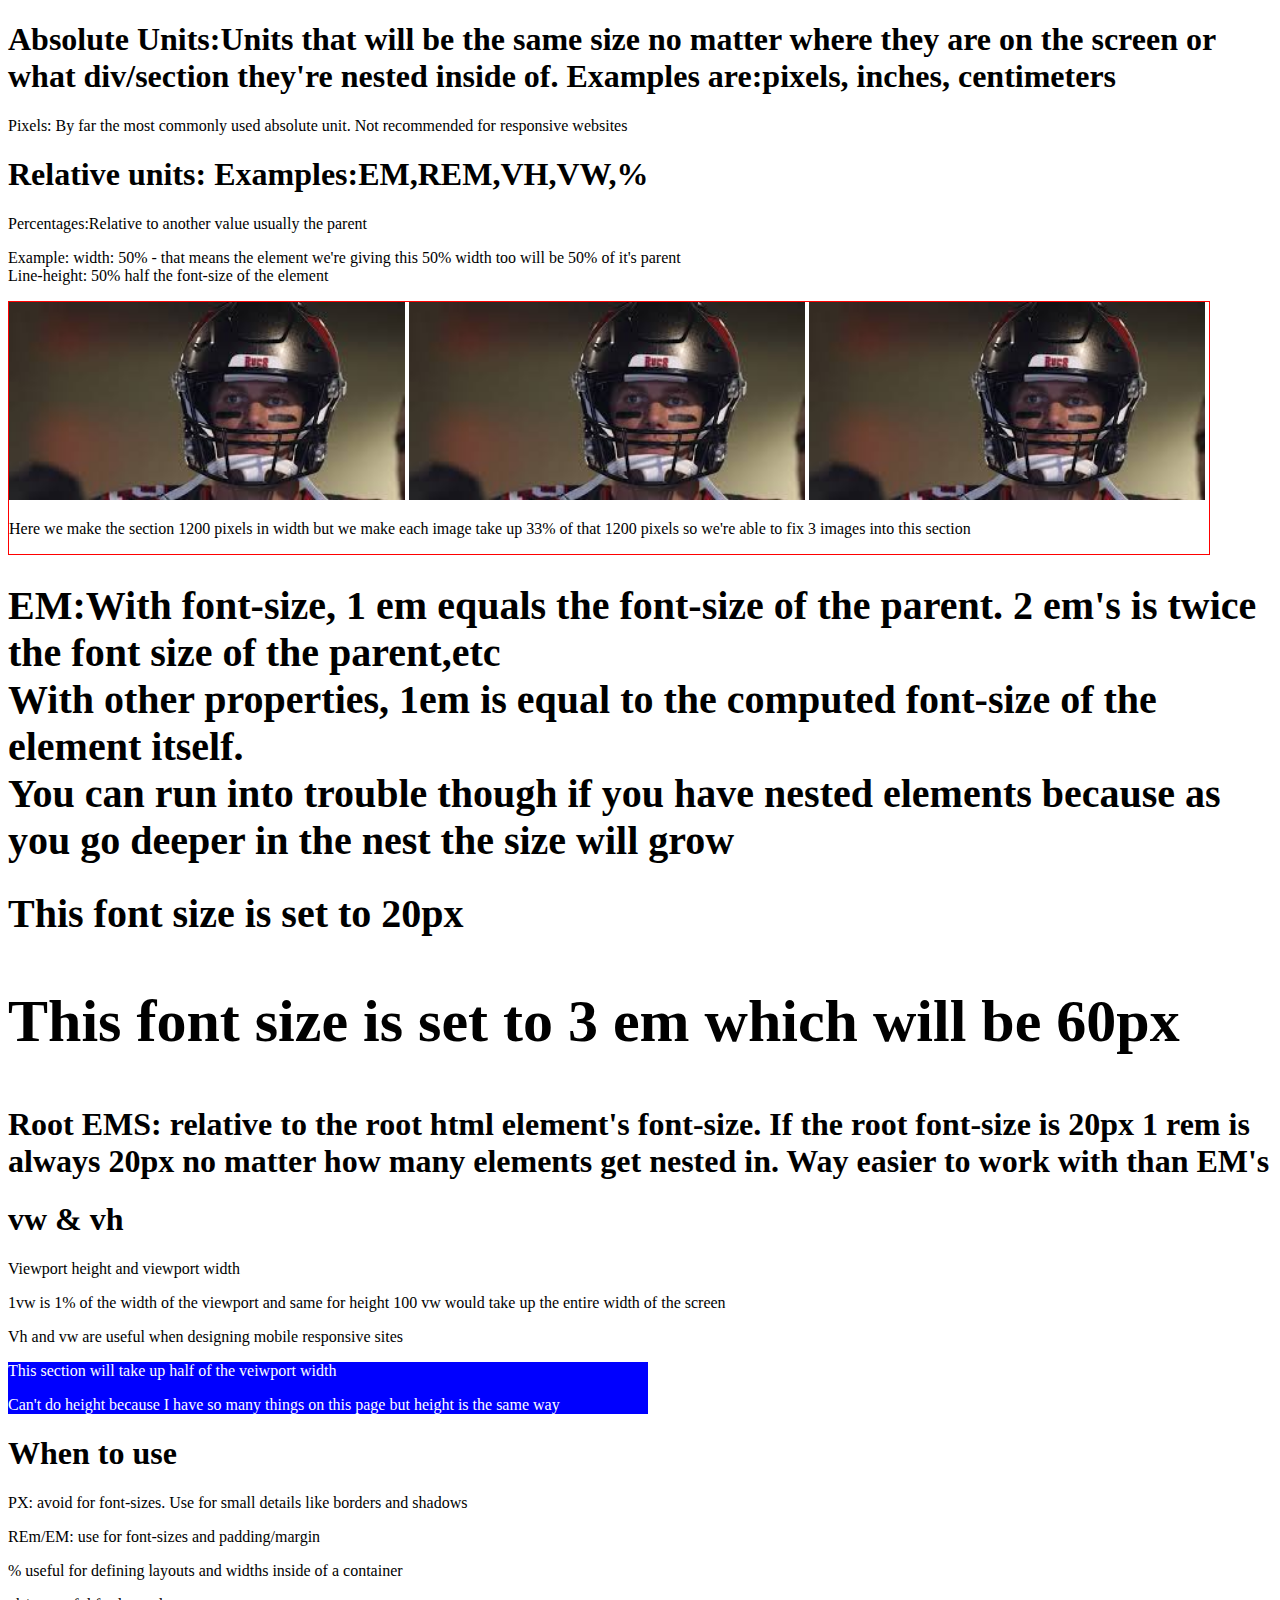
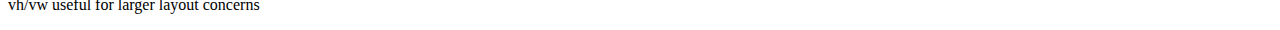
<file: day 6 CSS Units/index.html>
<!DOCTYPE html>
<html>
    <head>
        <title>Css Units</title>
        <link rel="stylesheet" href="style.css">
    </head>
    <body>
        <h1>Absolute Units:Units that will be the same size no matter where they are on the screen or what div/section 
            they're nested inside of. Examples are:pixels, inches, centimeters
        </h1>
        <p>Pixels: By far the most commonly used absolute unit. Not recommended for responsive websites</p>
        <h1>
            Relative units: Examples:EM,REM,VH,VW,%
        </h1>
        <p>Percentages:Relative to another value usually the parent</p>
        <p>Example: width: 50% - that means the element we're giving this 50% width too will be 50% of it's parent 
            <br> Line-height: 50% half the font-size of the element </p>
        <section id="image-percentage">
            <img id="tombrady" src="tombrady.jpeg" alt="tom brady picture">
            <img id="tombrady" src="tombrady.jpeg" alt="tom brady picture">
            <img id="tombrady" src="tombrady.jpeg" alt="tom brady picture">
            <p>Here we make the section 1200 pixels in width but we make each image take up 
                33% of that 1200 pixels so we're able to fix 3 images into this section
            </p>
        </section>
        <section id="em">
            <h1>EM:With font-size, 1 em equals the font-size of the parent. 2 em's is twice the font size of the parent,etc
                <br>With other properties, 1em is equal to the computed font-size of the element itself.
                <br>You can run into trouble though if you have nested elements because as you go deeper in the nest the size will grow
            </h1>
            <h1>This font size is set to 20px</h1>
            <h2 id="em-h2">This font size is set to 3 em which will be 60px</h2>
        </section>
        <section id="rem">
            <h1>Root EMS: relative to the root html element's font-size. If the root font-size is 20px 1 rem is always
                20px no matter how many elements get nested in. Way easier to work with than EM's
            </h1>
        </section>
        <section>
            <h1>vw & vh</h1>
            <p>Viewport height and viewport width</p>
            <p>1vw is 1% of the width of the viewport and same for height 100 vw would take up
                the entire width of the screen
            </p>
            <p>Vh and vw are useful when designing mobile responsive sites</p>
        </section>
        <section id="vw">
            <p>This section will take up half of the veiwport width</p>
            <p>Can't do height because I have so many things on this page but height is the same way</p>
        </section>
        <section>
            <h1>When to use</h1>
            <p>PX: avoid for font-sizes. Use for small details like borders and shadows</p>
            <p>REm/EM: use for font-sizes and padding/margin</p>
            <p>% useful for defining layouts and widths inside of a container</p>
            <p>vh/vw useful for larger layout concerns</p>
        </section>
    </body>
</html>
</file>
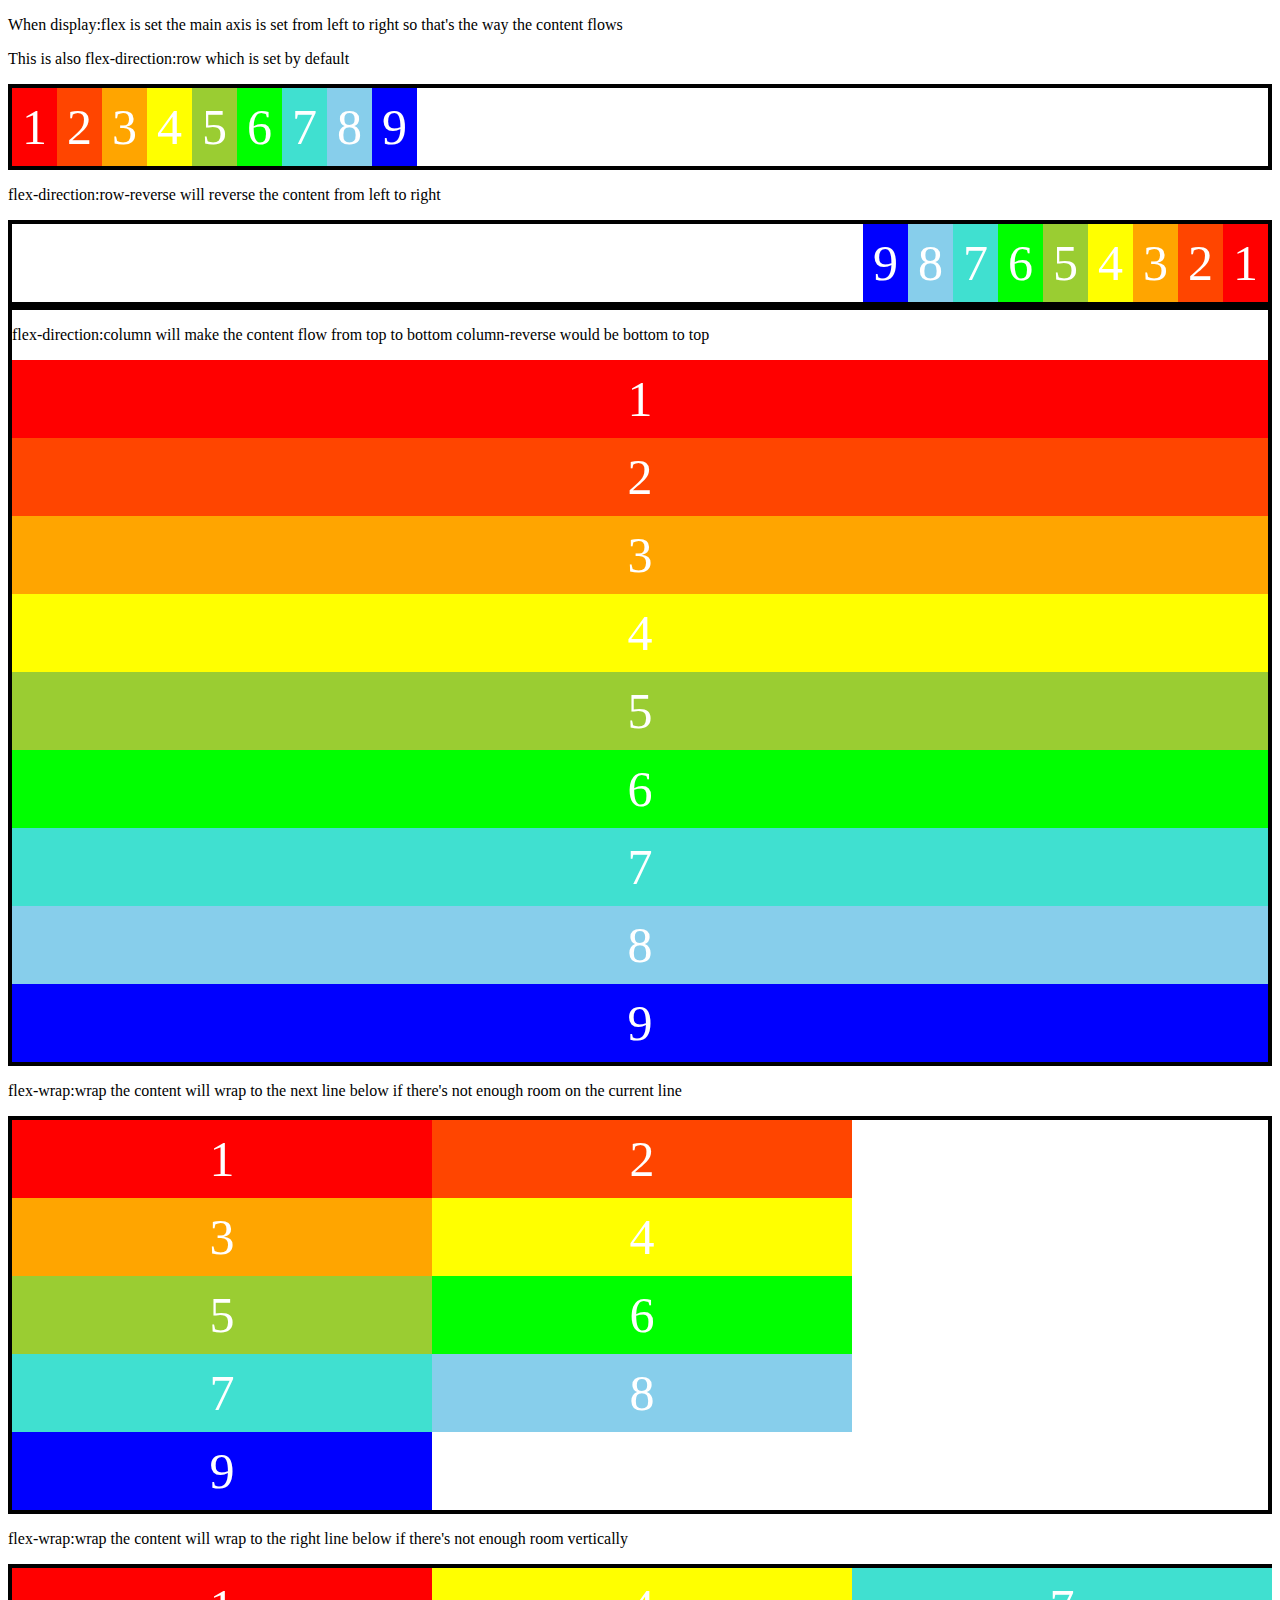
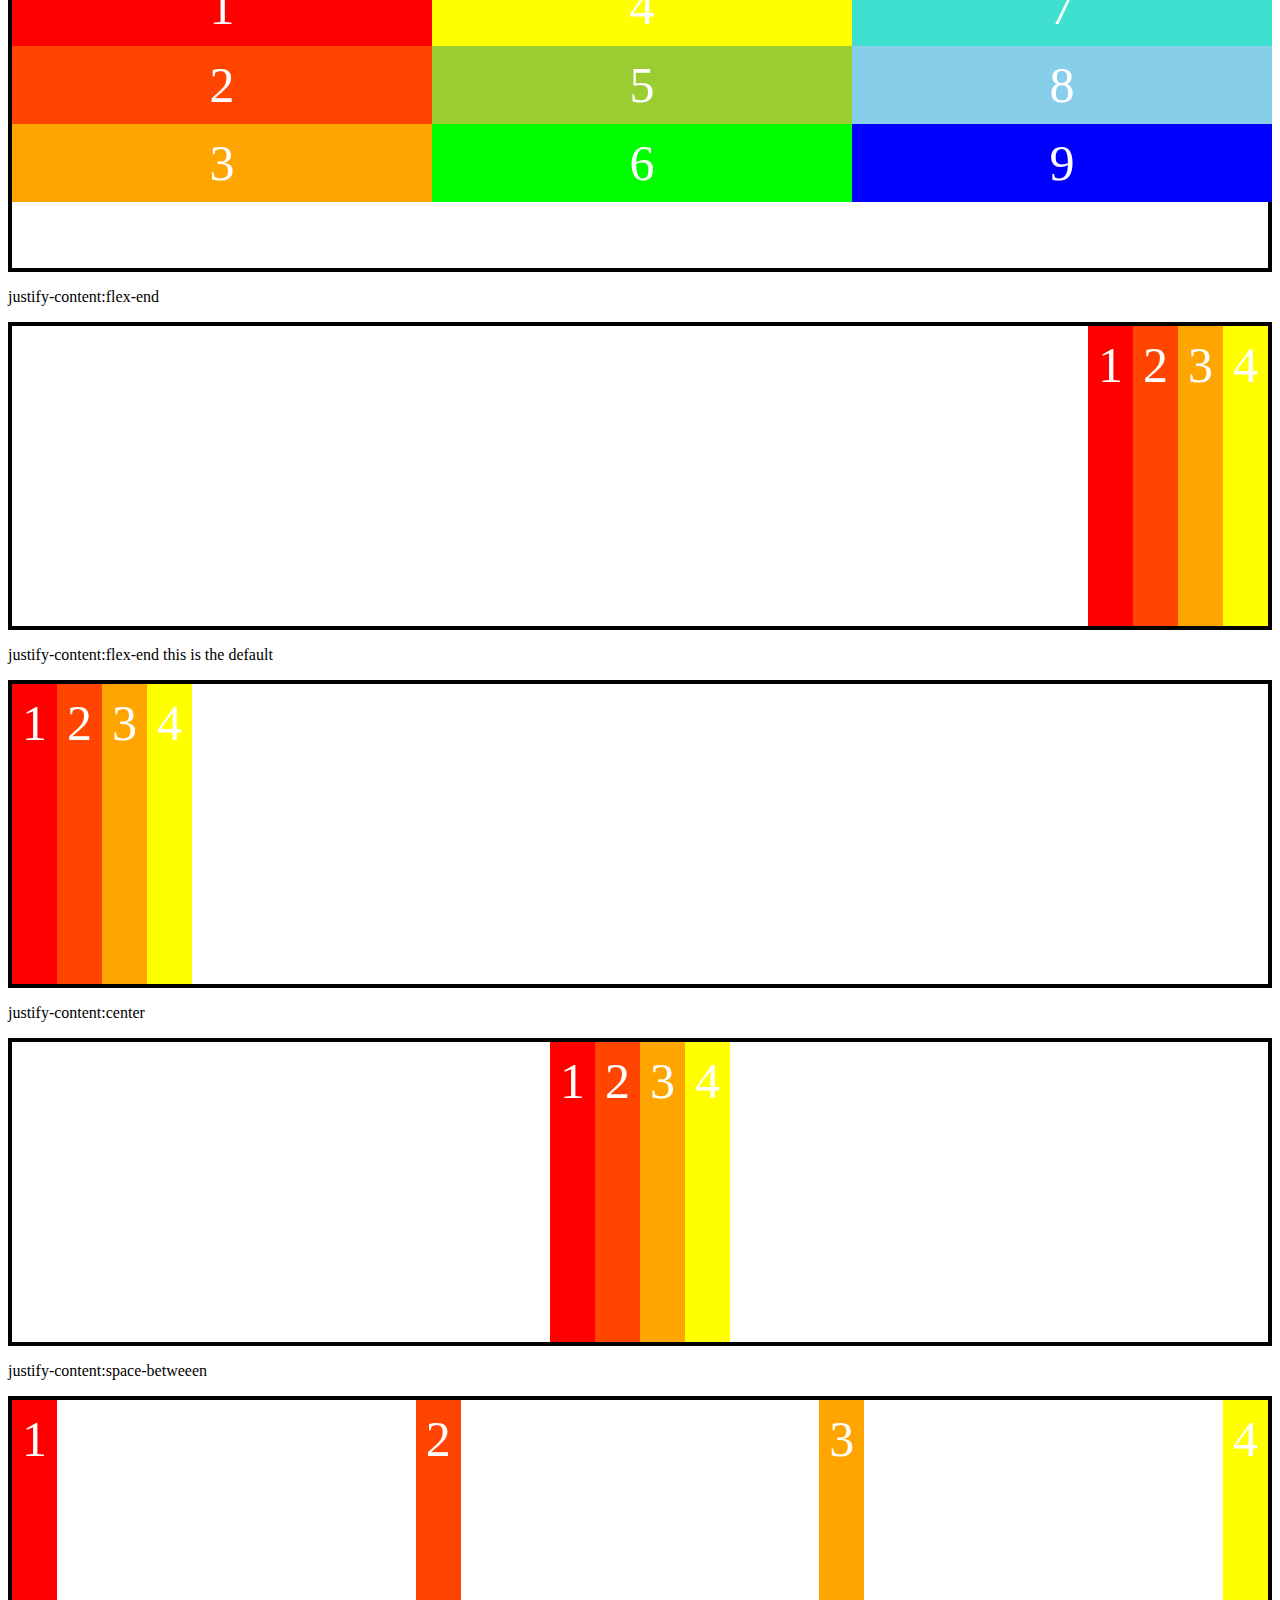
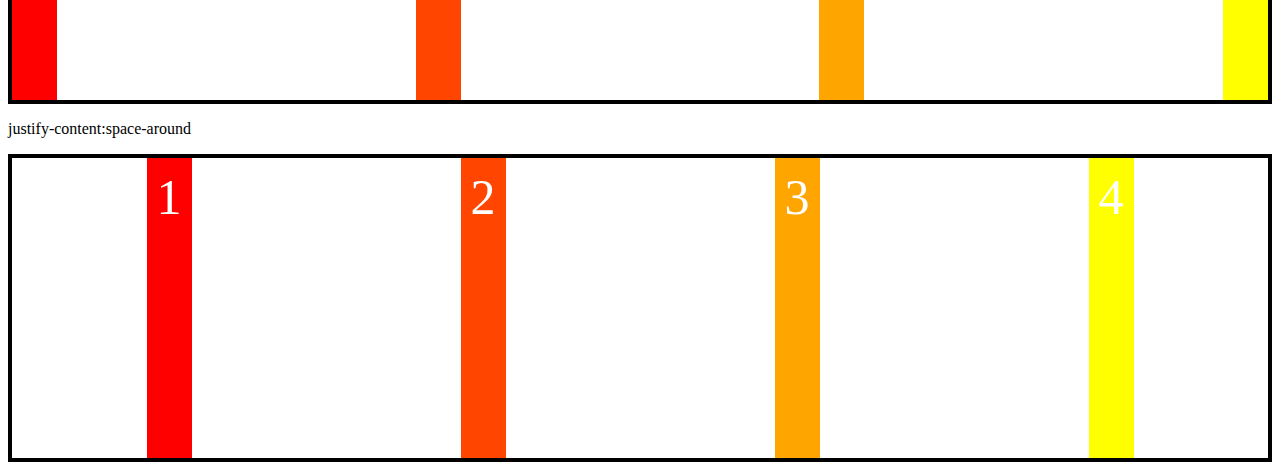
<file: flexbox/index.html>
<!DOCTYPE html>
<html>
    <head>
        <title>Flexbox intro</title>
        <link rel="stylesheet" href="style.css">
    </head>
    <p>When display:flex is set the main axis is set from left to right so that's the way the content flows</p>
    <p>This is also flex-direction:row which is set by default</p>
    <body>
        <section class="container">
        <section class="box box-1">1</section>
        <section class="box box-2">2</section>
        <section class="box box-3">3</section>
        <section class="box box-4">4</section>
        <section class="box box-5">5</section>
        <section class="box box-6">6</section>
        <section class="box box-7">7</section>
        <section class="box box-8">8</section>
        <section class="box box-9">9</section>
        </section>
        <p>flex-direction:row-reverse will reverse the content from left to right</p>
        <section class="container-2">
            <section class="box box-1">1</section>
            <section class="box box-2">2</section>
            <section class="box box-3">3</section>
            <section class="box box-4">4</section>
            <section class="box box-5">5</section>
            <section class="box box-6">6</section>
            <section class="box box-7">7</section>
            <section class="box box-8">8</section>
            <section class="box box-9">9</section> 
        </section>
        <section class="container-3">
            <p>flex-direction:column will make the content flow from top to bottom column-reverse would be bottom to top</p>
            <section class="box box-1">1</section>
            <section class="box box-2">2</section>
            <section class="box box-3">3</section>
            <section class="box box-4">4</section>
            <section class="box box-5">5</section>
            <section class="box box-6">6</section>
            <section class="box box-7">7</section>
            <section class="box box-8">8</section>
            <section class="box box-9">9</section> 
        </section>
        <p>flex-wrap:wrap the content will wrap to the next line below if there's not enough room on the current line</p>
        <section class="container-4">
            <section class="box box-1 wrap">1</section>
            <section class="box box-2 wrap">2</section>
            <section class="box box-3 wrap">3</section>
            <section class="box box-4 wrap">4</section>
            <section class="box box-5 wrap">5</section>
            <section class="box box-6 wrap">6</section>
            <section class="box box-7 wrap">7</section>
            <section class="box box-8 wrap">8</section>
            <section class="box box-9 wrap">9</section> 
        </section>
        <p>flex-wrap:wrap the content will wrap to the right line below if there's not enough room vertically</p>            
        <section class="container-5">
            <section class="box box-1 wrap">1</section>
            <section class="box box-2 wrap">2</section>
            <section class="box box-3 wrap">3</section>
            <section class="box box-4 wrap">4</section>
            <section class="box box-5 wrap">5</section>
            <section class="box box-6 wrap">6</section>
            <section class="box box-7 wrap">7</section>
            <section class="box box-8 wrap">8</section>
            <section class="box box-9 wrap">9</section> 
        </section>
        <p>justify-content:flex-end</p>
        <section class="container-6">
            <section class="box box-1">1</section>
            <section class="box box-2">2</section>
            <section class="box box-3">3</section>
            <section class="box box-4">4</section>
        </section>
        <p>justify-content:flex-end this is the default</p>
        <section class="container-7">
            <section class="box box-1">1</section>
            <section class="box box-2">2</section>
            <section class="box box-3">3</section>
            <section class="box box-4">4</section>
        </section>
        <p>justify-content:center</p>
        <section class="container-8">
            <section class="box box-1">1</section>
            <section class="box box-2">2</section>
            <section class="box box-3">3</section>
            <section class="box box-4">4</section>
        </section>
        <p>justify-content:space-betweeen</p>
        <section class="container-9">
            <section class="box box-1">1</section>
            <section class="box box-2">2</section>
            <section class="box box-3">3</section>
            <section class="box box-4">4</section>
        </section>
        <p>justify-content:space-around</p>
        <section class="container-10">
            <section class="box box-1">1</section>
            <section class="box box-2">2</section>
            <section class="box box-3">3</section>
            <section class="box box-4">4</section>
        </section>
    </body>
</html>
</file>
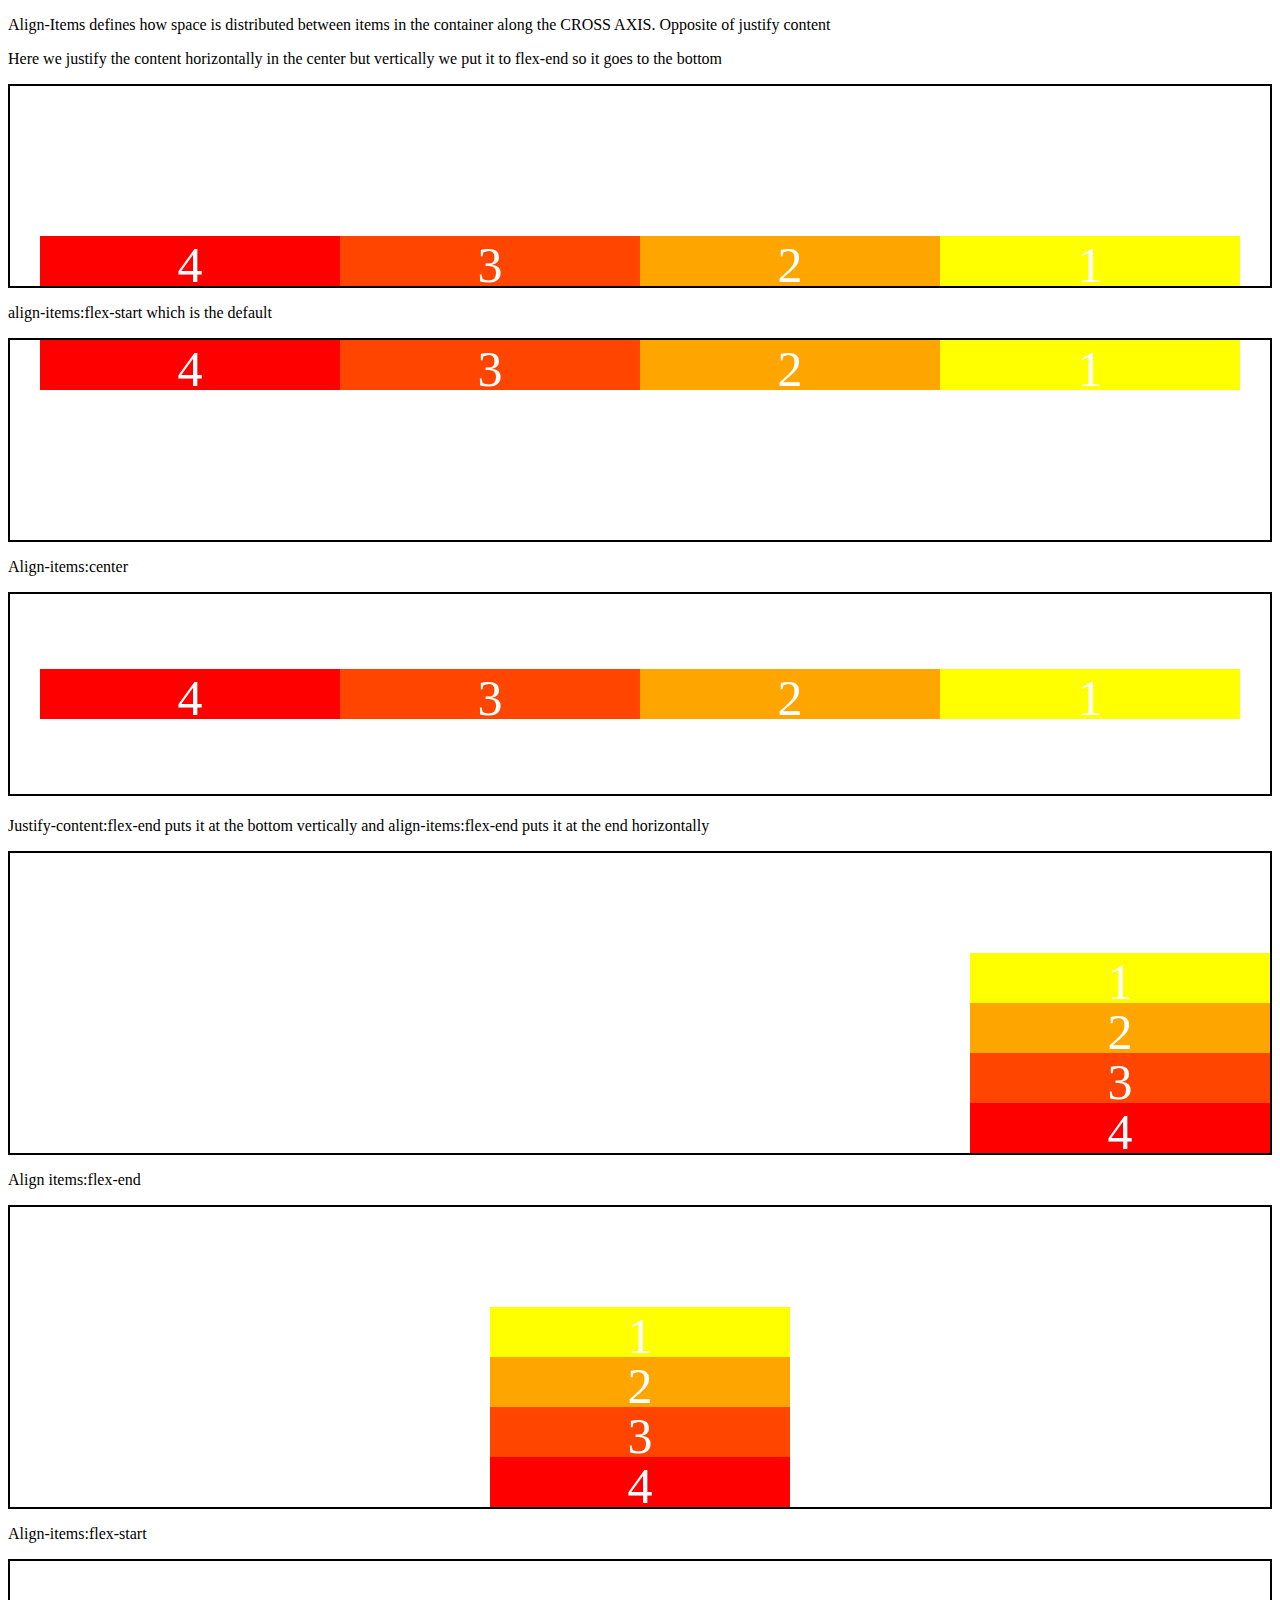
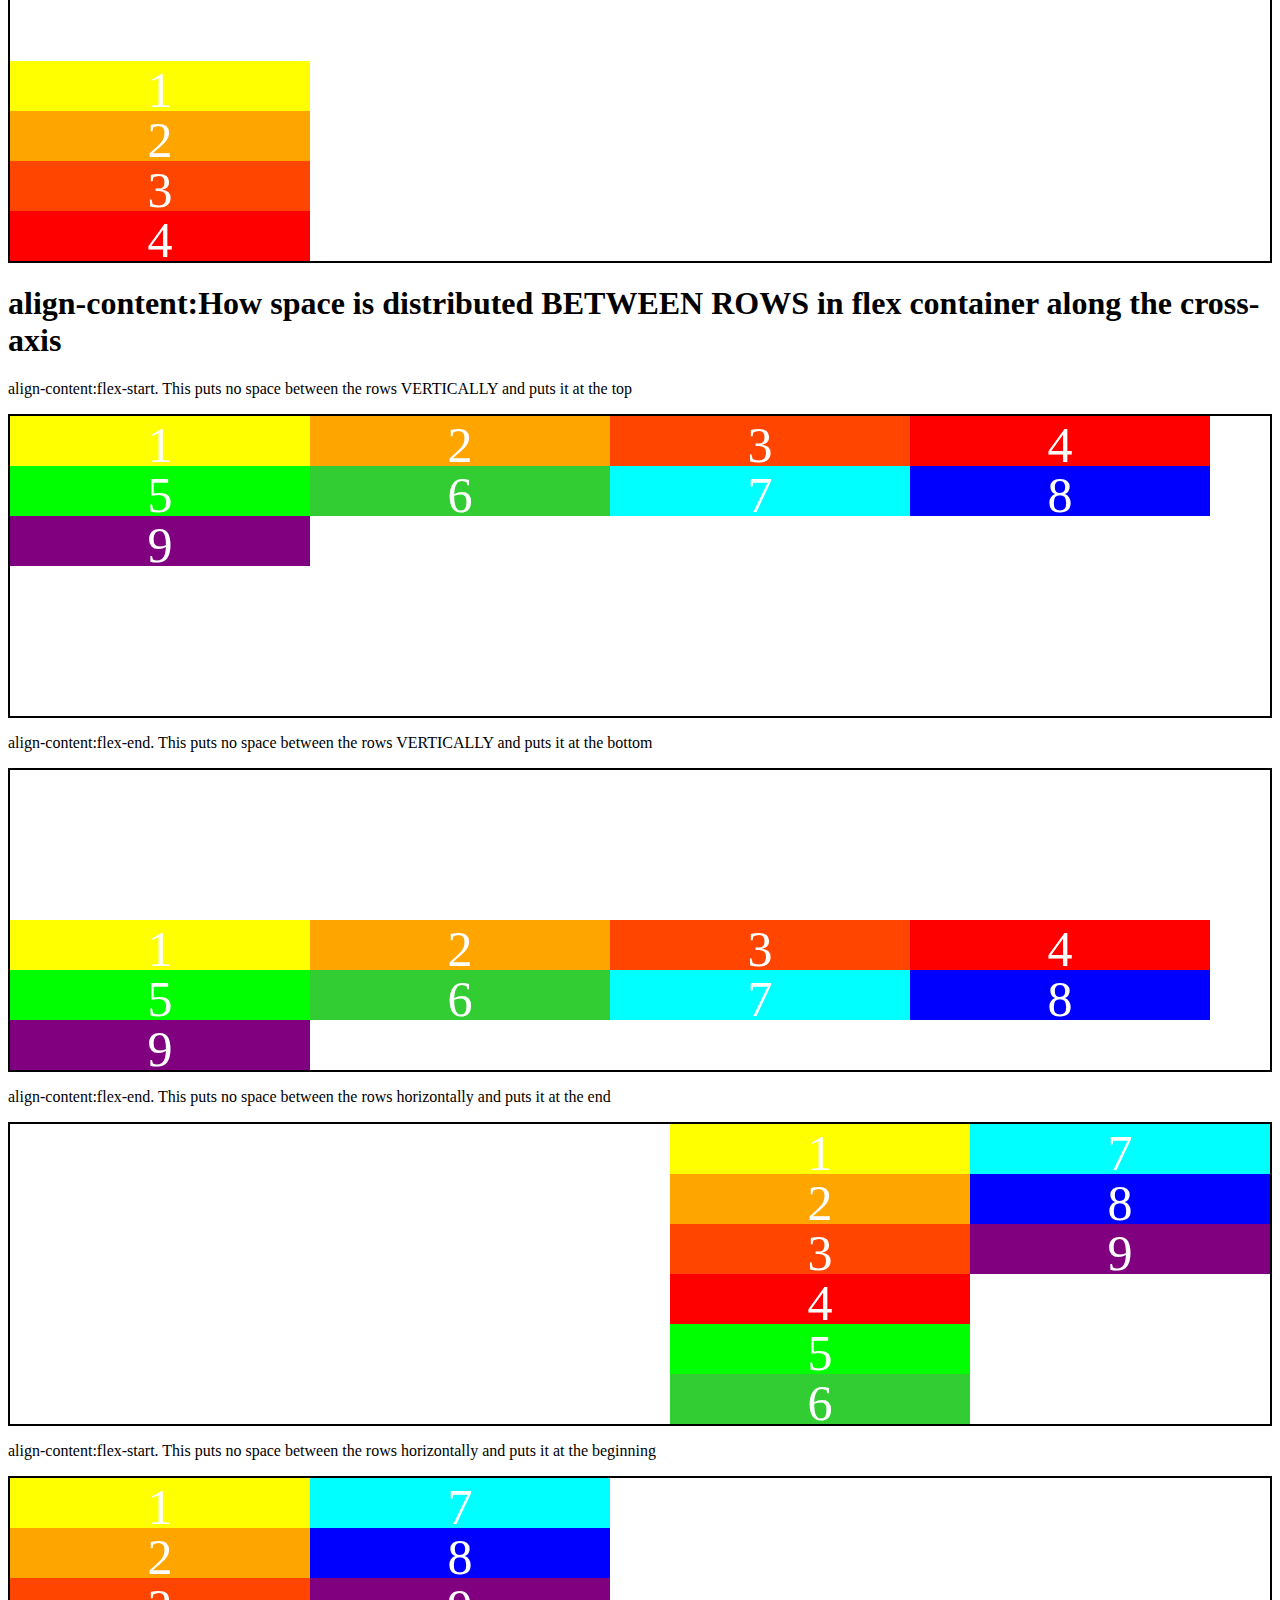
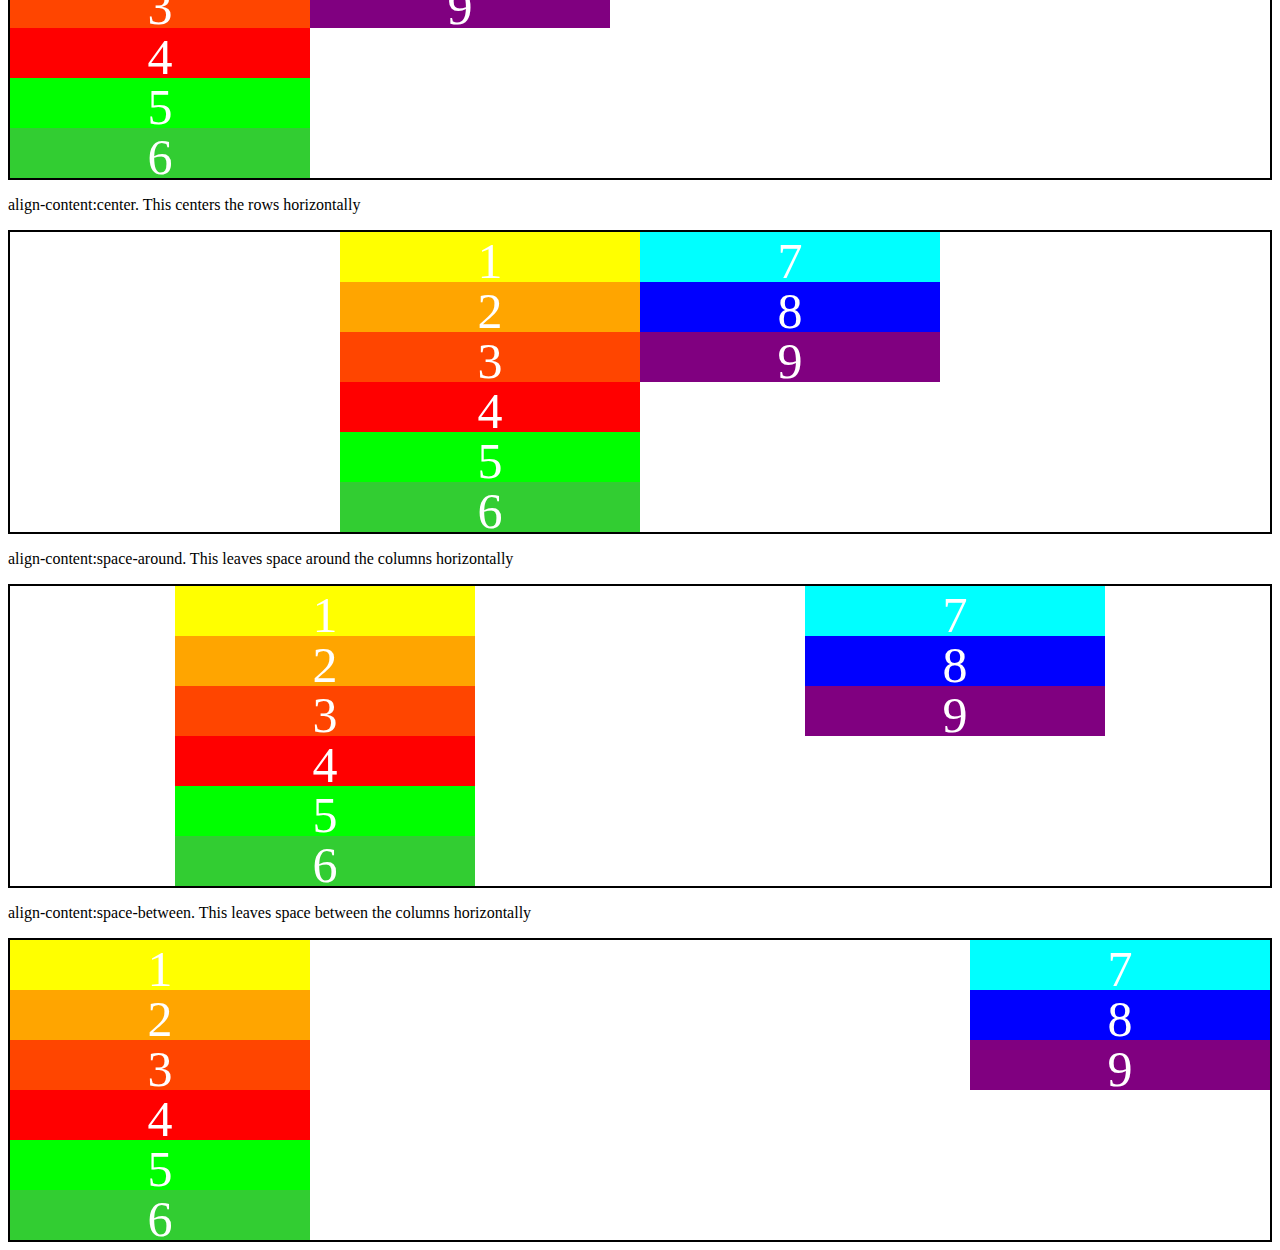
<file: flexbox/index2.html>
<!DOCTYPE html>
<html>
    <head>
        <title>Flexbox 2</title>
        <link rel="stylesheet" href="style2.css">
    </head>
    <body>
        <p>Align-Items defines how space is distributed between items in the container along the CROSS AXIS. Opposite of justify content</p>
        <p>Here we justify the content horizontally in the center but vertically we put it to flex-end so it goes to the bottom</p>
        <section class="container">
            <section class="box box1">1</section>
            <section class="box box2">2</section>
            <section class="box box3">3</section>
            <section class="box box4">4</section>
        </section>
        <p>align-items:flex-start which is the default</p>
        <section class="container-2">
            <section class="box box1">1</section>
            <section class="box box2">2</section>
            <section class="box box3">3</section>
            <section class="box box4">4</section>
        </section>
        <p>Align-items:center </p>
        <section class="container-3">
            <section class="box box1">1</section>
            <section class="box box2">2</section>
            <section class="box box3">3</section>
            <section class="box box4">4</section>
        </section>
        <h1></h1>
        <p>Justify-content:flex-end puts it at the bottom vertically and align-items:flex-end puts it at the end horizontally</p>
        <section class="container-4">
            <section class="box box1">1</section>
            <section class="box box2">2</section>
            <section class="box box3">3</section>
            <section class="box box4">4</section>
        </section>
        <p>Align items:flex-end</p>
        <section class="container-5">
            <section class="box box1">1</section>
            <section class="box box2">2</section>
            <section class="box box3">3</section>
            <section class="box box4">4</section>
        </section>
        <p>Align-items:flex-start</p>
        <section class="container-6">
            <section class="box box1">1</section>
            <section class="box box2">2</section>
            <section class="box box3">3</section>
            <section class="box box4">4</section>
        </section>
        <h1>align-content:How space is distributed BETWEEN ROWS in flex container
            along the cross-axis
        </h1>
        <p>align-content:flex-start. This puts no space between the rows VERTICALLY and puts it at the top</p>
        <section class="container-7">
            <section class="box box1">1</section>
            <section class="box box2">2</section>
            <section class="box box3">3</section>
            <section class="box box4">4</section>
            <section class="box box5">5</section>
            <section class="box box6">6</section>
            <section class="box box7">7</section>
            <section class="box box8">8</section>
            <section class="box box9">9</section>
        </section>
        <p>align-content:flex-end. This puts no space between the rows VERTICALLY and puts it at the bottom</p>
        <section class="container-8">
            <section class="box box1">1</section>
            <section class="box box2">2</section>
            <section class="box box3">3</section>
            <section class="box box4">4</section>
            <section class="box box5">5</section>
            <section class="box box6">6</section>
            <section class="box box7">7</section>
            <section class="box box8">8</section>
            <section class="box box9">9</section>
        </section>
        <p>align-content:flex-end. This puts no space between the rows horizontally and puts it at the end</p>
        <section class="container-9">
            <section class="box box1">1</section>
            <section class="box box2">2</section>
            <section class="box box3">3</section>
            <section class="box box4">4</section>
            <section class="box box5">5</section>
            <section class="box box6">6</section>
            <section class="box box7">7</section>
            <section class="box box8">8</section>
            <section class="box box9">9</section>
        </section>
        <p>align-content:flex-start. This puts no space between the rows horizontally and puts it at the beginning</p>
        <section class="container-10">
            <section class="box box1">1</section>
            <section class="box box2">2</section>
            <section class="box box3">3</section>
            <section class="box box4">4</section>
            <section class="box box5">5</section>
            <section class="box box6">6</section>
            <section class="box box7">7</section>
            <section class="box box8">8</section>
            <section class="box box9">9</section>
        </section>
        <p>align-content:center. This centers the rows horizontally </p>
        <section class="container-11">
            <section class="box box1">1</section>
            <section class="box box2">2</section>
            <section class="box box3">3</section>
            <section class="box box4">4</section>
            <section class="box box5">5</section>
            <section class="box box6">6</section>
            <section class="box box7">7</section>
            <section class="box box8">8</section>
            <section class="box box9">9</section>
        </section>
        <p>align-content:space-around. This leaves space around the columns horizontally </p>
        <section class="container-12">
            <section class="box box1">1</section>
            <section class="box box2">2</section>
            <section class="box box3">3</section>
            <section class="box box4">4</section>
            <section class="box box5">5</section>
            <section class="box box6">6</section>
            <section class="box box7">7</section>
            <section class="box box8">8</section>
            <section class="box box9">9</section>
        </section>
        <p>align-content:space-between. This leaves space between the columns horizontally </p>
        <section class="container-13">
            <section class="box box1">1</section>
            <section class="box box2">2</section>
            <section class="box box3">3</section>
            <section class="box box4">4</section>
            <section class="box box5">5</section>
            <section class="box box6">6</section>
            <section class="box box7">7</section>
            <section class="box box8">8</section>
            <section class="box box9">9</section>
        </section>
    </body>
</html>
</file>
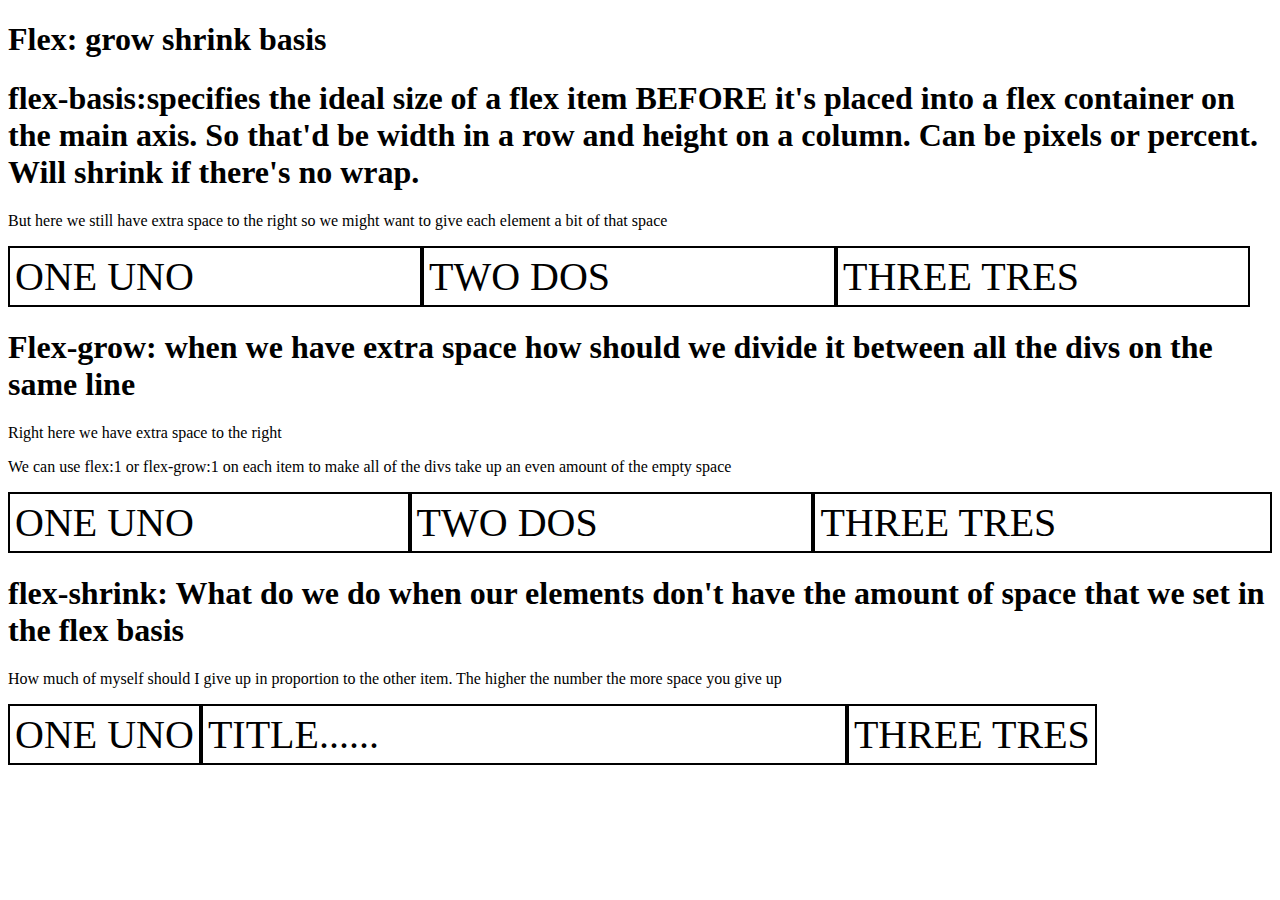
<file: flexbox/index3.html>
<!DOCTYPE html>
<html>
    <head>
        <title>Flex Item Properties</title>
        <link rel="stylesheet" href="style4.css">
    </head>
    <body>
        <h1>Flex: grow shrink basis</h1>
        <h1>flex-basis:specifies the ideal size of a flex item BEFORE it's placed into a flex container on the main axis. So that'd be width in a row and height on a column. Can be pixels or percent. Will shrink if there's no wrap. </h1>        
        <p>But here we still have extra space to the right so we might want to give each element a bit of that space</p>
        <section class="container">
            <section class="item one basis">ONE UNO</section>
            <section class="item two basis">TWO DOS</section>
            <section class="item three basis">THREE TRES</section>
        </section>
        <h1>Flex-grow: when we have extra space how should we divide it between all the divs on the same line</h1>
        <p>Right here we have extra space to the right</p>
        <p>We can use flex:1 or flex-grow:1  on each item to make all of the divs take up an even amount of the empty space</p>
        <section class="container">
            <section class="item one grow">ONE UNO</section>
            <section class="item two grow">TWO DOS</section>
            <section class="item three grow">THREE TRES</section>
        </section>
        <h1>flex-shrink: What do we do when our elements don't have the amount of space that we set in the flex basis</h1>
        <p>How much of myself should I give up in proportion to the other item. The higher the number the more space you give up</p>
        <section class="container">
            <section class="item one shrink">ONE UNO</section>
            <section class="item two dos shrink">TITLE......</section>
            <section class="item three shrink">THREE TRES</section>
        </section>
    </body>
</html>
</file>
<file: day 6 CSS Units/style.css>
#image-percentage {
	width: 1200px;
	border: 1px solid red;
}

#tombrady {
	width: 33%;
}

#em {
	font-size: 20px;
}

#em-h2 {
	font-size: 3em;
}

#vw {
	width: 50vw;
	background-color: blue;
	color: white;
}
</file>
<file: flexbox/style.css>
.box {
	font-size: 50px;
	color: white;
	padding: 10px;
	text-align: center;
}

.box-1 {
	background-color: red;
}

.box-2 {
	background-color: orangered;
}

.box-3 {
	background-color: orange;
}

.box-4 {
	background-color: yellow;
}

.box-5 {
	background-color: yellowgreen;
}

.box-6 {
	background-color: lime;
}

.box-7 {
	background-color: turquoise;
}

.box-8 {
	background-color: skyblue;
}

.box-9 {
	background-color: blue;
}

.wrap {
	width: 400px;
}
/* Layout styles */

.container {
	display: flex;
	border: 4px solid black;
}

.container-2 {
	display: flex;
	border: 4px solid black;
	flex-direction: row-reverse;
}

.container-3 {
	display: flex;
	border: 4px solid black;
	flex-direction: column;
}

.container-4 {
	display: flex;
	border: 4px solid black;
	flex-direction: row;
	flex-wrap: wrap;
}

.container-5 {
	height: 300px;
	display: flex;
	border: 4px solid black;
	flex-direction: column;
	flex-wrap: wrap;
}

.container-6 {
	height: 300px;
	display: flex;
	border: 4px solid black;
	justify-content: flex-end;
}

.container-7 {
	height: 300px;
	display: flex;
	border: 4px solid black;
	justify-content: flex-start;
}

.container-8 {
	height: 300px;
	display: flex;
	border: 4px solid black;
	justify-content: center;
}

.container-9 {
	height: 300px;
	display: flex;
	border: 4px solid black;
	justify-content: space-between;
}

.container-10 {
	height: 300px;
	display: flex;
	border: 4px solid black;
	justify-content: space-around;
}
</file>
<file: flexbox/style2.css>
.container {
	border: 2px solid black;
	height: 200px;
	display: flex;
	justify-content: center;
	flex-direction: row-reverse;
	align-items: flex-end;
}

.container-2 {
	border: 2px solid black;
	height: 200px;
	display: flex;
	justify-content: center;
	flex-direction: row-reverse;
	align-items: flex-start;
}

.container-3 {
	border: 2px solid black;
	height: 200px;
	display: flex;
	justify-content: center;
	flex-direction: row-reverse;
	align-items: center;
}

.container-4 {
	border: 2px solid black;
	height: 300px;
	display: flex;
	flex-direction: column;
	justify-content: flex-end;
	align-items: flex-end;
}

.container-5 {
	border: 2px solid black;
	height: 300px;
	display: flex;
	flex-direction: column;
	justify-content: flex-end;
	align-items: center;
}

.container-6 {
	border: 2px solid black;
	height: 300px;
	display: flex;
	flex-direction: column;
	justify-content: flex-end;
	align-items: flex-start;
}

.container-7 {
	display: flex;
	border: 2px solid black;
	height: 300px;
	flex-direction: row;
	flex-wrap: wrap;
	align-items: center;
	align-content: flex-start;
}

.container-8 {
	display: flex;
	border: 2px solid black;
	height: 300px;
	flex-direction: row;
	flex-wrap: wrap;
	align-items: center;
	align-content: flex-end;
}

.container-9 {
	display: flex;
	border: 2px solid black;
	height: 300px;
	flex-direction: column;
	flex-wrap: wrap;
	align-items: center;
	align-content: flex-end;
}

.container-10 {
	display: flex;
	border: 2px solid black;
	height: 300px;
	flex-direction: column;
	flex-wrap: wrap;
	align-items: center;
	align-content: flex-start;
}

.container-11 {
	display: flex;
	border: 2px solid black;
	height: 300px;
	flex-direction: column;
	flex-wrap: wrap;
	align-items: center;
	align-content: center;
}

.container-12 {
	display: flex;
	border: 2px solid black;
	height: 300px;
	flex-direction: column;
	flex-wrap: wrap;
	align-items: center;
	align-content: space-around;
}

.container-13 {
	display: flex;
	border: 2px solid black;
	height: 300px;
	flex-direction: column;
	flex-wrap: wrap;
	align-items: center;
	align-content: space-between;
}

.box {
	width: 300px;
	height: 50px;
	text-align: center;
	color: white;
	font-weight: 300;
	font-size: 50px;
}

.box1 {
	background-color: yellow;
}

.box2 {
	background-color: orange;
}

.box3 {
	background-color: orangered;
}

.box4 {
	background-color: red;
}

.box5 {
	background-color: lime;
}

.box6 {
	background-color: limegreen;
}

.box7 {
	background-color: aqua;
}

.box8 {
	background-color: blue;
}

.box9 {
	background-color: purple;
}
</file>
<file: flexbox/style4.css>
.container {
	display: flex;
}

.item {
	font-size: 40px;
	border: 2px solid black;
	padding: 5px;
}

.basis {
	flex-basis: 400px;
}

.grow {
	/* flex: 1; */
	flex-grow: 1;
}

.shrink {
	flex-shrink: 1;
}

.one {
	flex-shrink: 5;
}

.dos {
	flex-basis: 50%;
	flex-shrink: 1;
}

.three {
	flex-shrink: 5;
}
</file>
